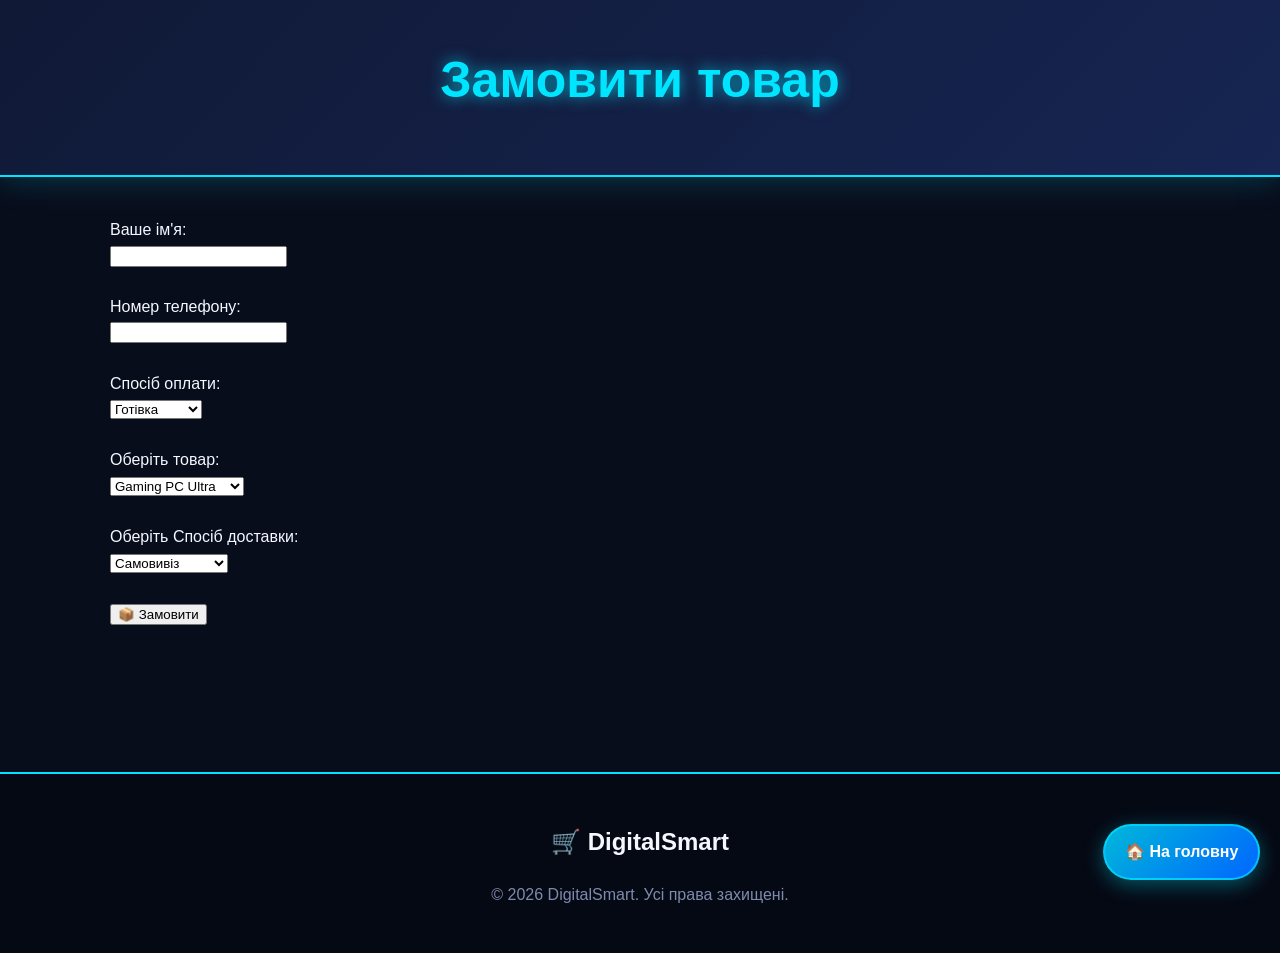
<file: Buy.html>
<!DOCTYPE html>
<html lang="uk">
    <head>
        <meta charset="UTF-8">
        <meta name="viewport" content="width=device-width, initial-scale=1.0">
        <title>Buy</title>
        <link rel="stylesheet" href="../style.css">
        </head>
    <body>
        <header>
            <h1>Замовити товар</h1>
        </header>

        <main>
            <section>
                <form>
                    <label>Ваше ім'я:</label><br>
                    <input type="text" name="name"><br><br>

            <label>Номер телефону:</label><br>
            <input type="tel" name="phone"><br><br>

            <label>Спосіб оплати:</label><br>
            <select name="payment">
                <option>Готівка</option>
                <option>Картка</option>
                <option>Розстрочка</option>
            </select><br><br>

            <label>Оберіть товар:</label><br>
            <select name="product">
                <option>Gaming PC Ultra</option>
                <option>Office PC Pro</option>
                <option>SmartPhone X Pro</option>
                <option>SmartPhone Lite</option>
                <option>Laptop Pro 15</option>
                <option>Laptop Air</option>
                <option>Smart Refrigerator</option>
                <option>Robot Vacuum Pro</option>
                <option>Microwave Smart</option>
            </select><br><br>

            <label>Оберіть Спосіб доставки:</label><br>
            <select name="delivery">
                <option>Самoвивіз</option>
                <option>Нова Пошта</option>
                <option>Укрпошта</option>
                <option>Meest доставка</option>
            </select><br><br>

            <button type="submit">📦 Замовити</button>
        </form>
    </section>
</main>

      <!-- КНОПКА НА ГОЛОВНУ -->

<a href="../index.html" class="home-button">
    🏠 На головну
</a>


<footer>

    <h2>🛒 DigitalSmart</h2>

    <p>
        © 2026 DigitalSmart. Усі права захищені.
    </p>

</footer>
    </header>
    <script src="../script.js"></script>
</html>
</file>
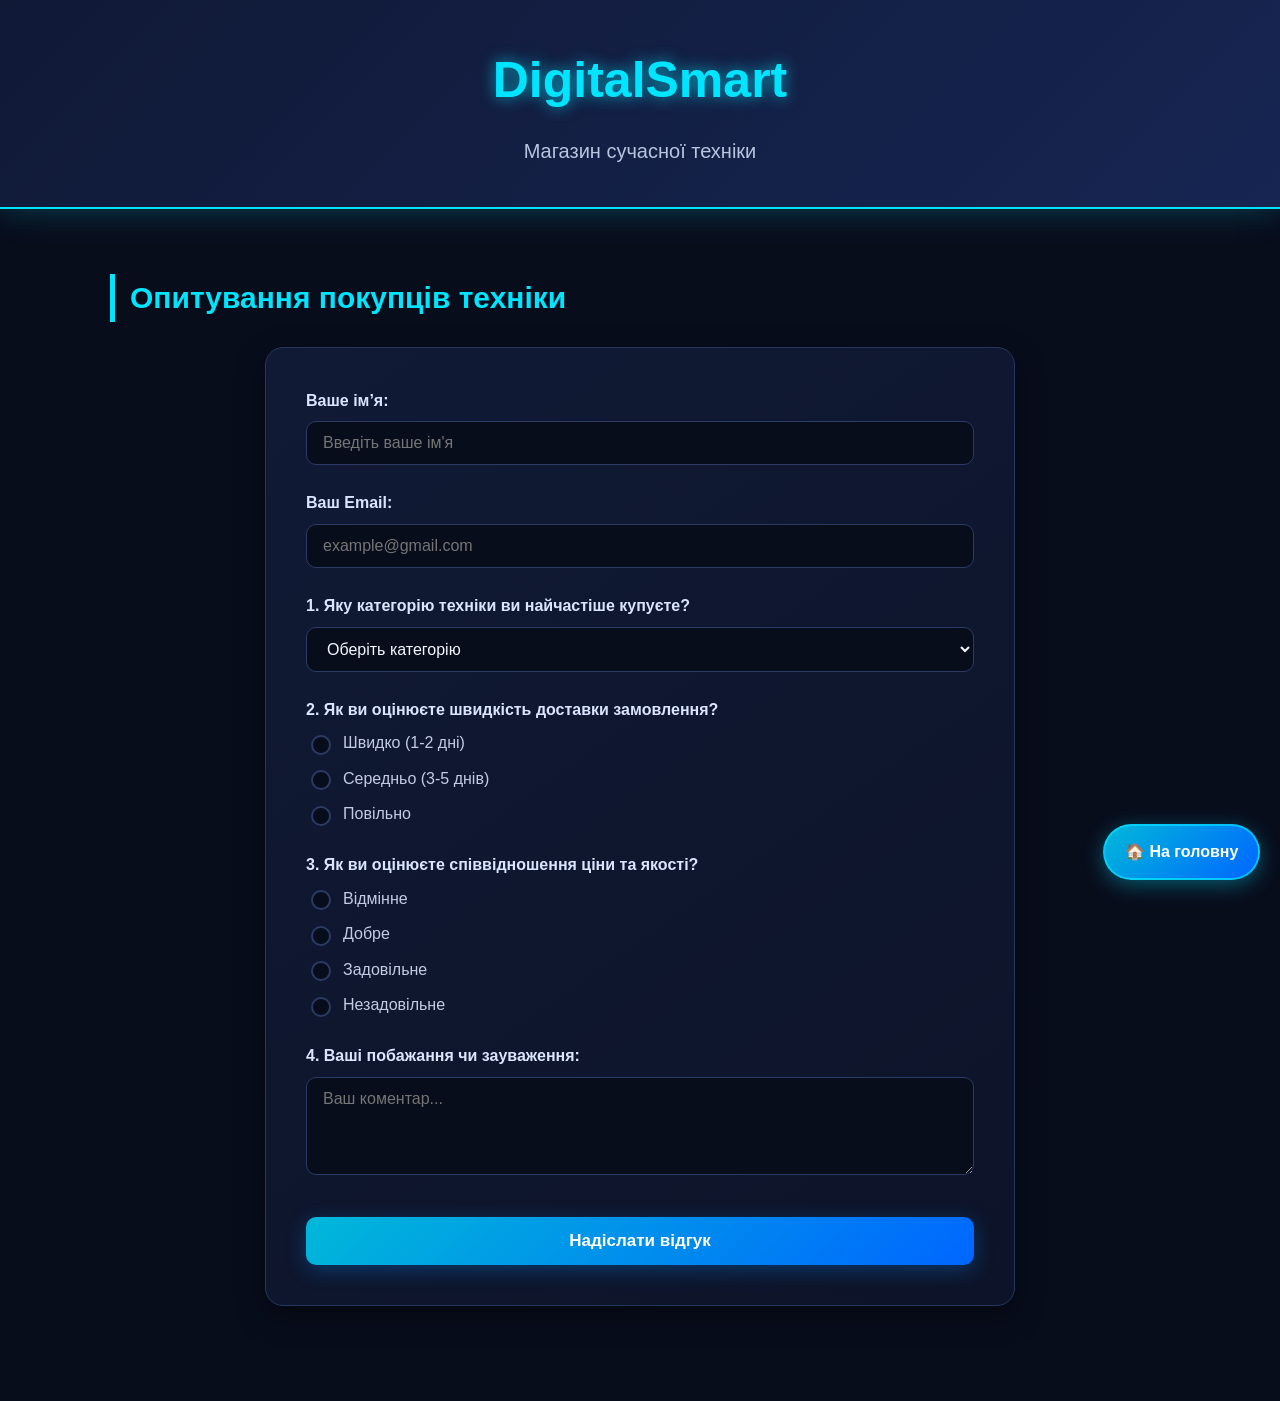
<file: survey.html>
<!DOCTYPE html>
<html lang="uk">
<head>
    <meta charset="UTF-8">
    <meta name="viewport" content="width=device-width, initial-scale=1.0">
    <title>Опитування покупців — DigitalSmart</title>
    <link rel="stylesheet" href="../style.css">
    <script src="../script.js" defer></script>
</head>
<body>
    <header>
        <h1>DigitalSmart</h1>
        <p>Магазин сучасної техніки</p>
    </header>

    <main>
        <section>
            <h2>Опитування покупців техніки</h2>
            <div class="survey-container">
                <form action="submit_survey.php" method="POST" class="survey-form">
                    <div class="form-group">
                        <label for="name">Ваше ім’я:</label>
                        <input type="text" id="name" name="name" required placeholder="Введіть ваше ім'я">
                    </div>

                    <div class="form-group">
                        <label for="email">Ваш Email:</label>
                        <input type="email" id="email" name="email" required placeholder="example@gmail.com">
                    </div>

                    <div class="form-group">
                        <label for="device_type">1. Яку категорію техніки ви найчастіше купуєте?</label>
                        <select id="device_type" name="device_type" required>
                            <option value="" disabled selected>Оберіть категорію</option>
                            <option value="Смартфони">Смартфони</option>
                            <option value="Ноутбуки">Ноутбуки</option>
                            <option value="Аксесуари">Аксесуари</option>
                            <option value="Побутова техніка">Побутова техніка</option>
                        </select>
                    </div>

                    <div class="form-group">
                        <label>2. Як ви оцінюєте швидкість доставки замовлення?</label>
                        <div class="radio-group">
                            <label class="radio-label"><input type="radio" name="delivery_speed" value="Швидко (1-2 дні)" required> Швидко (1-2 дні)</label>
                            <label class="radio-label"><input type="radio" name="delivery_speed" value="Середньо (3-5 днів)"> Середньо (3-5 днів)</label>
                            <label class="radio-label"><input type="radio" name="delivery_speed" value="Повільно"> Повільно</label>
                        </div>
                    </div>

                    <div class="form-group">
                        <label>3. Як ви оцінюєте співвідношення ціни та якості?</label>
                        <div class="radio-group">
                            <label class="radio-label"><input type="radio" name="price_quality" value="Відмінне" required> Відмінне</label>
                            <label class="radio-label"><input type="radio" name="price_quality" value="Добре"> Добре</label>
                            <label class="radio-label"><input type="radio" name="price_quality" value="Задовільне"> Задовільне</label>
                            <label class="radio-label"><input type="radio" name="price_quality" value="Незадовільне"> Незадовільне</label>
                        </div>
                    </div>

                    <div class="form-group">
                        <label for="comments">4. Ваші побажання чи зауваження:</label>
                        <textarea id="comments" name="comments" rows="4" placeholder="Ваш коментар..."></textarea>
                    </div>

                    <button type="submit">Надіслати відгук</button>
                </form>
            </div>
        </section>
    </main>
    <a href="../index.html" class="home-button">🏠 На головну</a>
</body>
</html>
</file>
<file: style.css>
/* =========================
   ЗАГАЛЬНІ СТИЛІ ТА АНІМАЦІЇ
========================= */

* {
    box-sizing: border-box;
}

html {
    scroll-behavior: smooth;
}

body {
    margin: 0;
    font-family: Arial, Helvetica, sans-serif;
    background: #080d1c;
    color: #f5f7ff;
    line-height: 1.6;
    /* Анімація відповідає за плавний fade-in/ fade-out сторінки */
    opacity: 0;
    transition: opacity 0.45s ease, transform 0.45s ease;
}

body.page-ready {
    /* Анімація відповідає за активує повну видимість сторінки після завантаження */
    opacity: 1;
}

body.page-exit {
    /* Анімація відповідає за плавний вихід зі сторінки перед переходом */
    opacity: 0;
    transform: translateY(-6px);
}


/* =========================
   HEADER
========================= */

header {
    background: linear-gradient(135deg, #101936, #162552);
    text-align: center;
    padding: 40px 20px;
    border-bottom: 2px solid #00e5ff;
    box-shadow: 0 0 30px rgba(0, 229, 255, 0.25);
}

header h1 {
    margin: 0 0 15px;
    font-size: 50px;
    color: #00e5ff;
    text-shadow: 0 0 15px rgba(0, 229, 255, 0.7);
}

header p {
    max-width: 800px;
    margin: auto;
    color: #b8c4e0;
    font-size: 20px;
}


/* =========================
   NAVIGATION
========================= */

header nav {
    margin-top: 25px;
}

header nav a {
    display: inline-block;
    margin: 6px;
    padding: 10px 15px;
    color: #ffffff;
    text-decoration: none;
    border: 1px solid #26365f;
    border-radius: 8px;
    background: #111a35;
    transition: 0.3s;
}

header nav a:hover {
    color: #00e5ff;
    border-color: #00e5ff;
    background: #172448;
    transform: translateY(-3px);
}


/* =========================
   MAIN
========================= */

main {
    max-width: 1100px;
    margin: auto;
    padding: 40px 20px;
}

section {
    margin-bottom: 55px;
}

section h2 {
    color: #00e5ff;
    font-size: 30px;
    border-left: 5px solid #00e5ff;
    padding-left: 15px;
    margin-bottom: 25px;
}


/* =========================
   PRODUCT CARDS
========================= */

article {
    background: linear-gradient(145deg, #111a35, #0d1429);
    border: 1px solid #26365f;
    border-radius: 18px;
    padding: 30px;
    box-shadow: 0 10px 30px rgba(0, 0, 0, 0.4);
    transition: 0.3s;
}

article:hover {
    border-color: #00e5ff;
    box-shadow: 0 10px 35px rgba(0, 229, 255, 0.18);
    transform: translateY(-3px);
}

article p {
    color: #c3cce2;
    font-size: 17px;
}

article strong {
    color: #ffffff;
}


/* =========================
   IMAGES
========================= */

article img {
    width: 31%;
    height: 250px;
    object-fit: cover;
    margin: 1%;
    border-radius: 14px;
    border: 2px solid #26365f;
    transition: 0.3s;
}

article img:hover {
    transform: scale(1.04);
    border-color: #00e5ff;
    box-shadow: 0 0 20px rgba(0, 229, 255, 0.35);
}


/* =========================
   TABLE
========================= */

table {
    width: 100%;
    max-width: 850px;
    margin: 20px auto;
    border-collapse: collapse;
    background: #0c1328;
    border-radius: 10px;
    overflow: hidden;
}

th,
td {
    border: 1px solid #2b3b66;
    padding: 14px 18px;
    text-align: left;
}

th {
    color: #00e5ff;
    background: #14203e;
}

td {
    color: #dce5ff;
}

tr:hover {
    background: #172448;
}


/* =========================
   LIST
========================= */

ul {
    max-width: 800px;
    margin: auto;
    padding: 0;
    list-style: none;
}

li {
    background: #111a35;
    border: 1px solid #26365f;
    border-radius: 10px;
    margin: 10px 0;
    padding: 14px 20px;
    color: #dce5ff;
    transition: 0.3s;
}

li::before {
    content: "✓ ";
    color: #00ffae;
    font-weight: bold;
}

li:hover {
    transform: translateX(7px);
    border-color: #00e5ff;
    background: #172448;
}


/* =========================
   BUTTONS
========================= */

.product-buttons {
    display: flex;
    justify-content: center;
    align-items: center;
    gap: 15px;
    margin-top: 25px;
    flex-wrap: wrap;
}

.buy-button,
.details-button {
    display: inline-block;
    padding: 14px 28px;
    color: white;
    text-decoration: none;
    font-size: 17px;
    font-weight: bold;
    border-radius: 10px;
    transition: 0.3s;
}

.buy-button {
    background: linear-gradient(135deg, #00b8d9, #0066ff);
    box-shadow: 0 5px 20px rgba(0, 140, 255, 0.3);
}

.buy-button:hover {
    transform: translateY(-3px);
    background: linear-gradient(135deg, #00e5ff, #0088ff);
    box-shadow: 0 8px 25px rgba(0, 229, 255, 0.5);
}

.details-button {
    background: linear-gradient(135deg, #7b2cff, #4b00a8);
    box-shadow: 0 5px 20px rgba(123, 44, 255, 0.3);
}

.details-button:hover {
    transform: translateY(-3px);
    background: linear-gradient(135deg, #9b55ff, #6414c7);
    box-shadow: 0 8px 25px rgba(123, 44, 255, 0.5);
}


/* =========================
   SURVEY FORM STYLES
========================= */

.survey-container {
    max-width: 750px;
    margin: 0 auto;
    background: linear-gradient(145deg, #111a35, #0d1429);
    border: 1px solid #26365f;
    border-radius: 18px;
    padding: 40px;
    box-shadow: 0 10px 30px rgba(0, 0, 0, 0.4);
}

.survey-form .form-group {
    margin-bottom: 25px;
}

.survey-form label {
    display: block;
    color: #dce5ff;
    font-size: 16px;
    font-weight: bold;
    margin-bottom: 8px;
}

.survey-form input[type="text"],
.survey-form input[type="email"],
.survey-form select,
.survey-form textarea {
    width: 100%;
    padding: 12px 16px;
    background: #080d1c;
    border: 1px solid #2b3b66;
    border-radius: 10px;
    color: #f5f7ff;
    font-size: 16px;
    font-family: inherit;
    transition: 0.3s;
    box-sizing: border-box;
}

.survey-form input[type="text"]:focus,
.survey-form input[type="email"]:focus,
.survey-form select:focus,
.survey-form textarea:focus {
    outline: none;
    border-color: #00e5ff;
    box-shadow: 0 0 15px rgba(0, 229, 255, 0.25);
    background: #0c1328;
}

.survey-form .radio-group,
.survey-form .checkbox-group {
    display: flex;
    flex-direction: column;
    gap: 10px;
    margin-top: 8px;
}

.survey-form label.radio-label {
    display: flex;
    align-items: center;
    font-weight: normal;
    color: #c3cce2;
    cursor: pointer;
    margin-bottom: 0;
    transition: color 0.2s;
}

.survey-form label.radio-label:hover {
    color: #ffffff;
}

.survey-form input[type="radio"],
.survey-form input[type="checkbox"] {
    appearance: none;
    -webkit-appearance: none;
    width: 20px;
    height: 20px;
    border: 2px solid #2b3b66;
    border-radius: 50%;
    background: #080d1c;
    margin-right: 12px;
    position: relative;
    cursor: pointer;
    transition: 0.3s;
}

.survey-form input[type="checkbox"] {
    border-radius: 6px;
}

.survey-form input[type="radio"]:checked,
.survey-form input[type="checkbox"]:checked {
    border-color: #00e5ff;
    background: #00e5ff;
    box-shadow: 0 0 10px rgba(0, 229, 255, 0.5);
}

.survey-form input[type="radio"]:checked::after {
    content: "";
    position: absolute;
    top: 4px;
    left: 4px;
    width: 8px;
    height: 8px;
    background: #080d1c;
    border-radius: 50%;
}

.survey-form input[type="checkbox"]:checked::after {
    content: "✓";
    position: absolute;
    top: -2px;
    left: 3px;
    color: #080d1c;
    font-size: 14px;
    font-weight: bold;
}

.survey-form button[type="submit"] {
    display: inline-block;
    width: 100%;
    padding: 14px;
    background: linear-gradient(135deg, #00b8d9, #0066ff);
    color: white;
    font-size: 17px;
    font-weight: bold;
    border: none;
    border-radius: 10px;
    cursor: pointer;
    transition: 0.3s;
    box-shadow: 0 5px 20px rgba(0, 140, 255, 0.3);
    margin-top: 10px;
}

.survey-form button[type="submit"]:hover {
    transform: translateY(-3px);
    background: linear-gradient(135deg, #00e5ff, #0088ff);
    box-shadow: 0 8px 25px rgba(0, 229, 255, 0.5);
}

.survey-success {
    max-width: 650px;
    margin: 40px auto;
    padding: 35px;
    background: linear-gradient(145deg, #111a35, #0d1429);
    border: 1px solid #00ffae;
    border-radius: 18px;
    text-align: center;
    box-shadow: 0 0 30px rgba(0, 255, 174, 0.2);
}

.survey-success h2 {
    color: #00ffae;
    margin-top: 0;
}

.survey-success p {
    color: #dce5ff;
    font-size: 18px;
}

.survey-success .back-link {
    display: inline-block;
    margin-top: 20px;
    padding: 10px 20px;
    background: #111a35;
    border: 1px solid #26365f;
    border-radius: 8px;
    color: #ffffff;
    text-decoration: none;
    transition: 0.3s;
}

.survey-success .back-link:hover {
    border-color: #00e5ff;
    color: #00e5ff;
    background: #172448;
}


/* =========================
   FLOATING HOME BUTTON
========================= */

.home-button {
    position: fixed;
    right: 20px;
    bottom: 20px;
    z-index: 9999;
    display: flex;
    align-items: center;
    justify-content: center;
    gap: 8px;
    padding: 13px 20px;
    background: linear-gradient(135deg, #00b8d9, #0066ff);
    color: white;
    text-decoration: none;
    font-size: 16px;
    font-weight: bold;
    border-radius: 30px;
    border: 2px solid rgba(0, 229, 255, 0.7);
    box-shadow: 0 5px 20px rgba(0, 229, 255, 0.35);
    transition: transform 0.3s, background 0.3s, box-shadow 0.3s;
    will-change: transform;
}

.home-button:hover {
    background: linear-gradient(135deg, #00e5ff, #0088ff);
    box-shadow: 0 8px 30px rgba(0, 229, 255, 0.65);
}


/* =========================
   FOOTER
========================= */

footer {
    margin-top: 50px;
    padding: 30px;
    text-align: center;
    background: #050914;
    border-top: 2px solid #00e5ff;
}

footer p {
    color: #7f8bad;
}


/* =========================
   HR
========================= */

hr {
    border: none;
    height: 1px;
    margin: 40px 0;
    background: linear-gradient(to right, transparent, #00e5ff, transparent);
}


/* =========================
   MOBILE
========================= */

@media (max-width: 700px) {
    header {
        padding: 30px 15px;
    }

    header h1 {
        font-size: 30px;
    }

    header p {
        font-size: 16px;
    }

    header nav a {
        display: block;
        margin: 7px 0;
    }

    main {
        padding: 25px 12px;
    }

    section h2 {
        font-size: 24px;
    }

    article {
        padding: 18px;
    }

    article img {
        width: 100%;
        height: 230px;
        margin: 8px 0;
    }

    table {
        font-size: 14px;
    }

    th,
    td {
        padding: 9px;
    }

    .product-buttons {
        flex-direction: column;
        width: 100%;
    }

    .buy-button,
    .details-button {
        width: 100%;
        text-align: center;
    }

    .home-button {
        right: 12px;
        bottom: 12px;
        padding: 11px 16px;
        font-size: 14px;
    }

    .survey-container {
        padding: 20px;
    }
}
</file>
